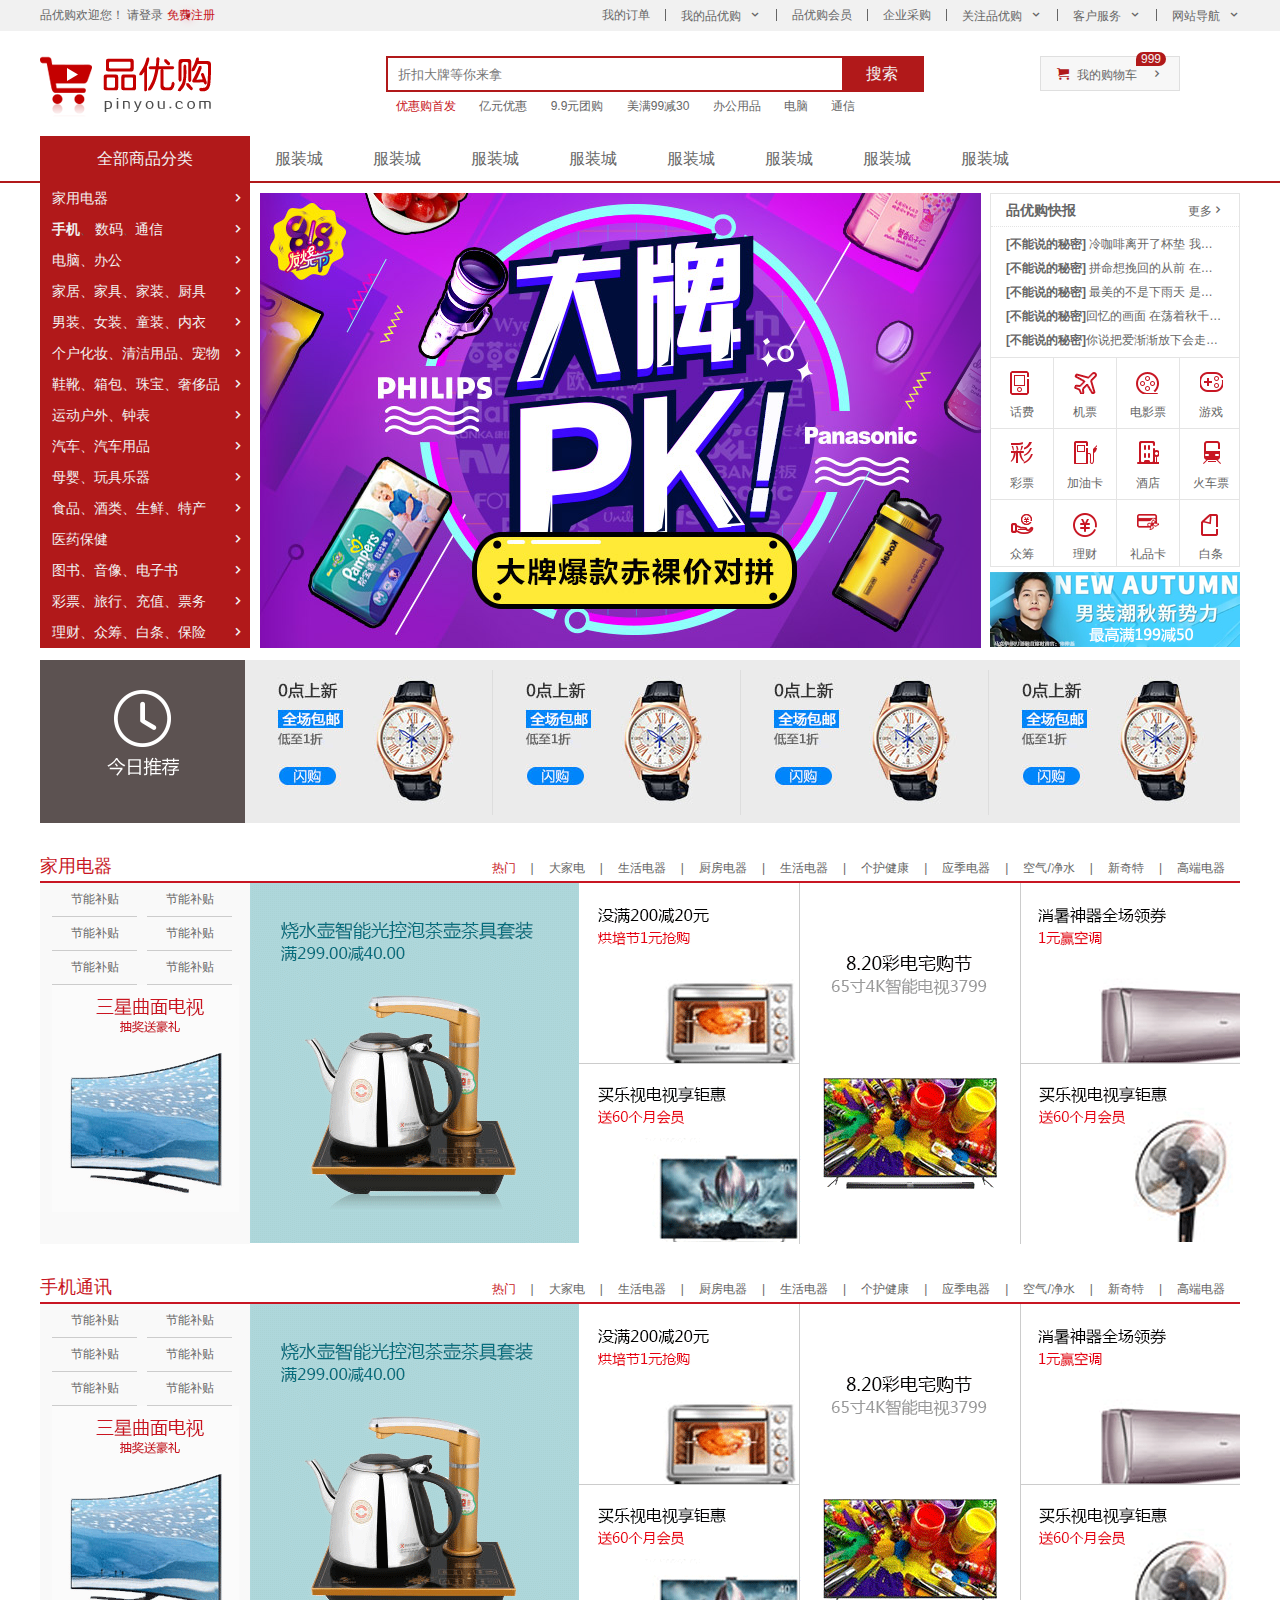
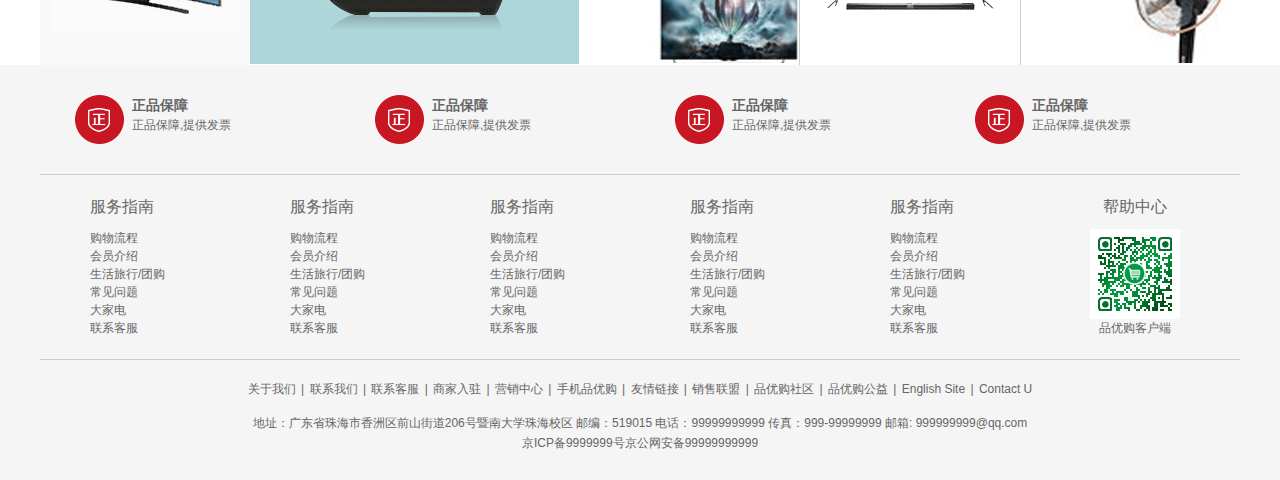
<file: index.html>
<!DOCTYPE html>
<html lang="en">

<head>
    <meta charset="UTF-8">
    <meta name="viewport" content="width=device-width, initial-scale=1.0">
    <title>品优商城-综合网购首选-正品低价、品质保障、配送及时-轻松购物</title>
    <meta name="description" content="品优商城-专业的综合网上购物商城,销售家电、数码通讯、电脑、家居百货、服装服饰、母婴、图书、食品等数万个品牌优质商品.便捷、诚信的服务，为您提供愉悦的网上购物体验!">
    <meta name="keywords" content="网上购物,网上商城,手机,笔记本,电脑,MP3,CD,VCD,DV,相机,数码,配件,手表,存储卡,品优商城">
    <!-- 引入初始化样式文件 -->
    <link rel="stylesheet" href="css/base.css">
    <!-- 引入公共样式 -->
    <link rel="stylesheet" href="css/common.css">
    <!-- 引入网站图标 -->
    <link rel="shortcut icon" href="favicon.ico" type="image/x-icon">
    <!-- 引入index.css首页样式 -->
    <link rel="stylesheet" href="css/index.css">
</head>

<body>
    <!-- 快捷导航模块shortcut  start-->
    <section class="shortcut">
        <div class="w">
            <div class="fl">
                <ul>
                    <li>品优购欢迎您！&nbsp;</li>
                    <li><a href="#">请登录&nbsp</a><a href="register.html" class="style_red">免费注册<div class="ripple"></div></a>

                    </li>
                </ul>
            </div>
            <div class="fr">
                <ul>
                    <li>我的订单</li>
                    <li></li>
                    <li class="arrow-icon">我的品优购</li>
                    <li></li>
                    <li>品优购会员</li>
                    <li></li>
                    <li>企业采购</li>
                    <li></li>
                    <li class="arrow-icon">关注品优购</li>
                    <li></li>
                    <li class="arrow-icon">客户服务</li>
                    <li></li>
                    <li class="arrow-icon">网站导航</li>
                </ul>
            </div>
        </div>
    </section>
    <!-- 快捷导航模块shortcut  end-->

    <!-- header头部模块 start -->
    <header class="header w">
        <!-- logo模块 -->
        <div class="logo">
            <h1>
                <a href="index.html" title="品优购商城">品优购商城</a>
            </h1>
        </div>
        <!-- search搜索框模块 -->
        <div class="search">
            <input type="search" placeholder="折扣大牌等你来拿">
            <button>搜索</button>
        </div>
        <!-- hotwords热词模块 -->
        <div class="hotwords">
            <a href="#" class="style_red">优惠购首发</a>
            <a href="#">亿元优惠</a>
            <a href="#">9.9元团购</a>
            <a href="#">美满99减30</a>
            <a href="#">办公用品</a>
            <a href="#">电脑</a>
            <a href="#">通信</a>
        </div>
        <!-- shopcar购物车模块 -->
        <div class="shopcar">
            我的购物车
            <i class="count">999</i>
        </div>
    </header>
    <!-- header头部模块 end -->

    <!-- nav导航模块 start -->
    <nav class="nav">
        <div class="w">
            <!-- 下拉框dropdown -->
            <div class="dropdown fl">
                <div class="dt">全部商品分类</div>
                <div class="dd">
                    <ul>
                        <li><a href="#">家用电器</a> </li>
                        <li><a href="../pinyoumall/list.html" class="phone">手机</a>、 <a href="#">数码</a>、<a href="#">通信</a> </li>
                        <li><a href="#">电脑、办公</a> </li>
                        <li><a href="#">家居、家具、家装、厨具</a> </li>
                        <li><a href="#">男装、女装、童装、内衣</a> </li>
                        <li><a href="#">个户化妆、清洁用品、宠物</a> </li>
                        <li><a href="#">鞋靴、箱包、珠宝、奢侈品</a> </li>
                        <li><a href="#">运动户外、钟表</a> </li>
                        <li><a href="#">汽车、汽车用品</a> </li>
                        <li><a href="#">母婴、玩具乐器</a> </li>
                        <li><a href="#">食品、酒类、生鲜、特产</a> </li>
                        <li><a href="#">医药保健</a> </li>
                        <li><a href="#">图书、音像、电子书</a> </li>
                        <li><a href="#">彩票、旅行、充值、票务</a> </li>
                        <li><a href="#">理财、众筹、白条、保险</a> </li>

                    </ul>
                </div>
            </div>
            <div class="navitems fl">
                <ul>
                    <li><a href="#">服装城</a></li>
                    <li><a href="#">服装城</a></li>
                    <li><a href="#">服装城</a></li>
                    <li><a href="#">服装城</a></li>
                    <li><a href="#">服装城</a></li>
                    <li><a href="#">服装城</a></li>
                    <li><a href="#">服装城</a></li>
                    <li><a href="#">服装城</a></li>
                </ul>
            </div>
        </div>
    </nav>
    <!-- nav导航模块 end -->

    <!-- main首页专有模块 start -->
    <div class="w">
        <div class="main">
            <div class="focus">
                <ul>
                    <li>
                        <img src="upload/focus1.png" alt="">
                    </li>
                </ul>
            </div>
            <div class="newsflash">
                <div class="news">
                    <div class="news-hd">
                        <h5>品优购快报</h5>
                        <a href="#" class="more">更多</a>
                    </div>
                    <div class="news-bd">
                        <ul>
                            <li><a href="#"><strong>[不能说的秘密]</strong> 冷咖啡离开了杯垫 我忍住的情绪在很后面</a></li>
                            <li><a href="#"><strong>[不能说的秘密]</strong> 拼命想挽回的从前 在我脸上依旧清晰可见</a></li>
                            <li><a href="#"><strong>[不能说的秘密]</strong> 最美的不是下雨天 是曾与你躲过雨的屋檐</a></li>
                            <li><a href="#"><strong>[不能说的秘密]</strong>回忆的画面 在荡着秋千 梦开始不甜 </a></li>
                            <li><a href="#"><strong>[不能说的秘密]</strong>你说把爱渐渐放下会走更远 </a></li>
                        </ul>
                    </div>
                </div>
                <div class="lifeservice">
                    <ul>
                        <li>
                            <i></i>
                            <p>话费</p>
                        </li>
                        <li>
                            <i></i>
                            <p>机票</p>
                        </li>
                        <li>
                            <i></i>
                            <p>电影票</p>
                        </li>
                        <li>
                            <i></i>
                            <p>游戏</p>
                        </li>
                        <li>
                            <i></i>
                            <p>彩票</p>
                        </li>
                        <li>
                            <i></i>
                            <p>加油卡</p>
                        </li>
                        <li>
                            <i></i>
                            <p>酒店</p>
                        </li>
                        <li>
                            <i></i>
                            <p>火车票</p>
                        </li>
                        <li>
                            <i></i>
                            <p>众筹</p>
                        </li>
                        <li>
                            <i></i>
                            <p>理财</p>
                        </li>
                        <li>
                            <i></i>
                            <p>礼品卡</p>
                        </li>
                        <li>
                            <i></i>
                            <p>白条</p>
                        </li>
                    </ul>
                </div>
                <div class="bargain">
                    <img src="upload/bargain.png" alt="">
                </div>
            </div>
        </div>
    </div>
    <!-- main首页专有模块 end  -->

    <!-- recom推荐模块 start-->
    <div class="w recom">
        <div class="recom_hd">
            <img src="images/recom.png" alt="">
        </div>
        <div class="recom_bd">
            <ul>
                <li><img src="upload/recom_03.jpg" alt=""></li>
                <li><img src="upload/recom_03.jpg" alt=""></li>
                <li><img src="upload/recom_03.jpg" alt=""></li>
                <li><img src="upload/recom_03.jpg" alt=""></li>
            </ul>
        </div>
    </div>
    <!-- recom推荐模块 end-->

    <!-- floor楼层区域制作start -->
    <div class="floor">
        <!-- 1楼家用电器楼层 -->
        <div class="w jiadian">
            <div class="box_hd">
                <h3>家用电器</h3>
                <div class="tab_list">
                    <ul>
                        <li> <a href="#" class="style_red">热门</a>|</li>
                        <li><a href="#">大家电</a>|</li>
                        <li><a href="#">生活电器</a>|</li>
                        <li><a href="#">厨房电器</a>|</li>
                        <li><a href="#">生活电器</a>|</li>
                        <li><a href="#">个护健康</a>|</li>
                        <li><a href="#">应季电器</a>|</li>
                        <li><a href="#">空气/净水</a>|</li>
                        <li><a href="#">新奇特</a>|</li>
                        <li><a href="#"> 高端电器</a></li>
                    </ul>
                </div>
            </div>
            <div class="box_bd">
                <div class="tab_content">
                    <div class="tab_list_item">
                        <div class="col_210">
                            <ul>
                                <li><a href="#">节能补贴</a></li>
                                <li><a href="#">节能补贴</a></li>
                                <li><a href="#">节能补贴</a></li>
                                <li><a href="#">节能补贴</a></li>
                                <li><a href="#">节能补贴</a></li>
                                <li><a href="#">节能补贴</a></li>
                            </ul>
                            <a href="#">
                                <img src="upload/floor-1-1.png" alt="">
                            </a>
                        </div>
                        <div class="col_329">
                            <a href="#">
                                <img src="upload/floor-1-b01.png" alt="">
                            </a>
                        </div>
                        <div class="col_221">
                            <a href="#" class="bb"> <img src="upload/floor-1-2.png" alt=""></a>
                            <a href="#"> <img src="upload/floor-1-3.png" alt=""></a>
                        </div>
                        <div class="col_221">
                            <a href="#"> <img src="upload/floor-1-4.png" alt=""></a>

                        </div>
                        <div class="col_219">
                            <a href="#" class="bb"> <img src="upload/floor-1-5.png" alt=""></a>
                            <a href="#"> <img src="upload/floor-1-6.png" alt=""></a>
                        </div>
                    </div>
                </div>
            </div>
        </div>
        <!-- 2楼手机楼层 -->
        <div class="w shouji">
            <div class="box_hd">
                <h3>手机通讯</h3>
                <div class="tab_list">
                    <ul>
                        <li> <a href="#" class="style_red">热门</a>|</li>
                        <li><a href="#">大家电</a>|</li>
                        <li><a href="#">生活电器</a>|</li>
                        <li><a href="#">厨房电器</a>|</li>
                        <li><a href="#">生活电器</a>|</li>
                        <li><a href="#">个护健康</a>|</li>
                        <li><a href="#">应季电器</a>|</li>
                        <li><a href="#">空气/净水</a>|</li>
                        <li><a href="#">新奇特</a>|</li>
                        <li><a href="#"> 高端电器</a></li>
                    </ul>
                </div>
            </div>
            <div class="box_bd">
                <div class="tab_content">
                    <div class="tab_list_item">
                        <div class="col_210">
                            <ul>
                                <li><a href="#">节能补贴</a></li>
                                <li><a href="#">节能补贴</a></li>
                                <li><a href="#">节能补贴</a></li>
                                <li><a href="#">节能补贴</a></li>
                                <li><a href="#">节能补贴</a></li>
                                <li><a href="#">节能补贴</a></li>
                            </ul>
                            <a href="#">
                                <img src="upload/floor-1-1.png" alt="">
                            </a>
                        </div>
                        <div class="col_329">
                            <a href="#">
                                <img src="upload/floor-1-b01.png" alt="">
                            </a>
                        </div>
                        <div class="col_221">
                            <a href="#" class="bb"> <img src="upload/floor-1-2.png" alt=""></a>
                            <a href="#"> <img src="upload/floor-1-3.png" alt=""></a>
                        </div>
                        <div class="col_221">
                            <a href="#"> <img src="upload/floor-1-4.png" alt=""></a>

                        </div>
                        <div class="col_219">
                            <a href="#" class="bb"> <img src="upload/floor-1-5.png" alt=""></a>
                            <a href="#"> <img src="upload/floor-1-6.png" alt=""></a>
                        </div>
                    </div>
                </div>
            </div>
        </div>
    </div>
    <!-- floor楼层区域制作end -->

    <!-- 底部模块 start  -->
    <footer class="footer">
        <div class="w">
            <div class="mod_services">
                <ul>
                    <li>
                        <h5></h5>
                        <div class="service_txt">
                            <h4>正品保障</h4>
                            <p>正品保障,提供发票</p>
                        </div>
                    </li>
                    <li>
                        <h5></h5>
                        <div class="service_txt">
                            <h4>正品保障</h4>
                            <p>正品保障,提供发票</p>
                        </div>
                    </li>
                    <li>
                        <h5></h5>
                        <div class="service_txt">
                            <h4>正品保障</h4>
                            <p>正品保障,提供发票</p>
                        </div>
                    </li>
                    <li>
                        <h5></h5>
                        <div class="service_txt">
                            <h4>正品保障</h4>
                            <p>正品保障,提供发票</p>
                        </div>
                    </li>
                </ul>
            </div>
            <div class="mod_help">
                <dl>
                    <dt>服务指南</dt>
                    <dd><a href="#">购物流程</a></dd>
                    <dd><a href="#">会员介绍</a></dd>
                    <dd><a href="#">生活旅行/团购</a></dd>
                    <dd><a href="#">常见问题</a></dd>
                    <dd><a href="#">大家电</a></dd>
                    <dd><a href="#">联系客服</a></dd>
                </dl>
                <dl>
                    <dt>服务指南</dt>
                    <dd><a href="#">购物流程</a></dd>
                    <dd><a href="#">会员介绍</a></dd>
                    <dd><a href="#">生活旅行/团购</a></dd>
                    <dd><a href="#">常见问题</a></dd>
                    <dd><a href="#">大家电</a></dd>
                    <dd><a href="#">联系客服</a></dd>
                </dl>
                <dl>
                    <dt>服务指南</dt>
                    <dd><a href="#">购物流程</a></dd>
                    <dd><a href="#">会员介绍</a></dd>
                    <dd><a href="#">生活旅行/团购</a></dd>
                    <dd><a href="#">常见问题</a></dd>
                    <dd><a href="#">大家电</a></dd>
                    <dd><a href="#">联系客服</a></dd>
                </dl>
                <dl>
                    <dt>服务指南</dt>
                    <dd><a href="#">购物流程</a></dd>
                    <dd><a href="#">会员介绍</a></dd>
                    <dd><a href="#">生活旅行/团购</a></dd>
                    <dd><a href="#">常见问题</a></dd>
                    <dd><a href="#">大家电</a></dd>
                    <dd><a href="#">联系客服</a></dd>
                </dl>
                <dl>
                    <dt>服务指南</dt>
                    <dd><a href="#">购物流程</a></dd>
                    <dd><a href="#">会员介绍</a></dd>
                    <dd><a href="#">生活旅行/团购</a></dd>
                    <dd><a href="#">常见问题</a></dd>
                    <dd><a href="#">大家电</a></dd>
                    <dd><a href="#">联系客服</a></dd>
                </dl>
                <dl>
                    <dt>帮助中心</dt>
                    <dd>
                        <img src="images/pinyou_github_beauty.png" alt=""> 品优购客户端
                    </dd>
                </dl>
            </div>
            <div class="mod_copyright">
                <div class="links">
                    <a href="#">关于我们</a> | <a href="#">联系我们</a> | <a href="#">联系客服</a> | <a href="#">商家入驻</a> | <a href="#">营销中心</a> | <a href="#">手机品优购</a> | <a href="#">友情链接</a> | <a href="#">销售联盟</a> | <a href="#">品优购社区</a> | <a href="#">品优购公益</a>                    | <a href="#"> English Site</a> | <a href="#">Contact U</a>
                </div>
                <div class="copyright">
                    地址：广东省珠海市香洲区前山街道206号暨南大学珠海校区 邮编：519015 电话：99999999999 传真：999-99999999 邮箱: 999999999@qq.com <br> 京ICP备9999999号京公网安备99999999999
                </div>
            </div>
        </div>
    </footer>
    <!-- 底部模块 end  -->

</body>

</html>
</file>
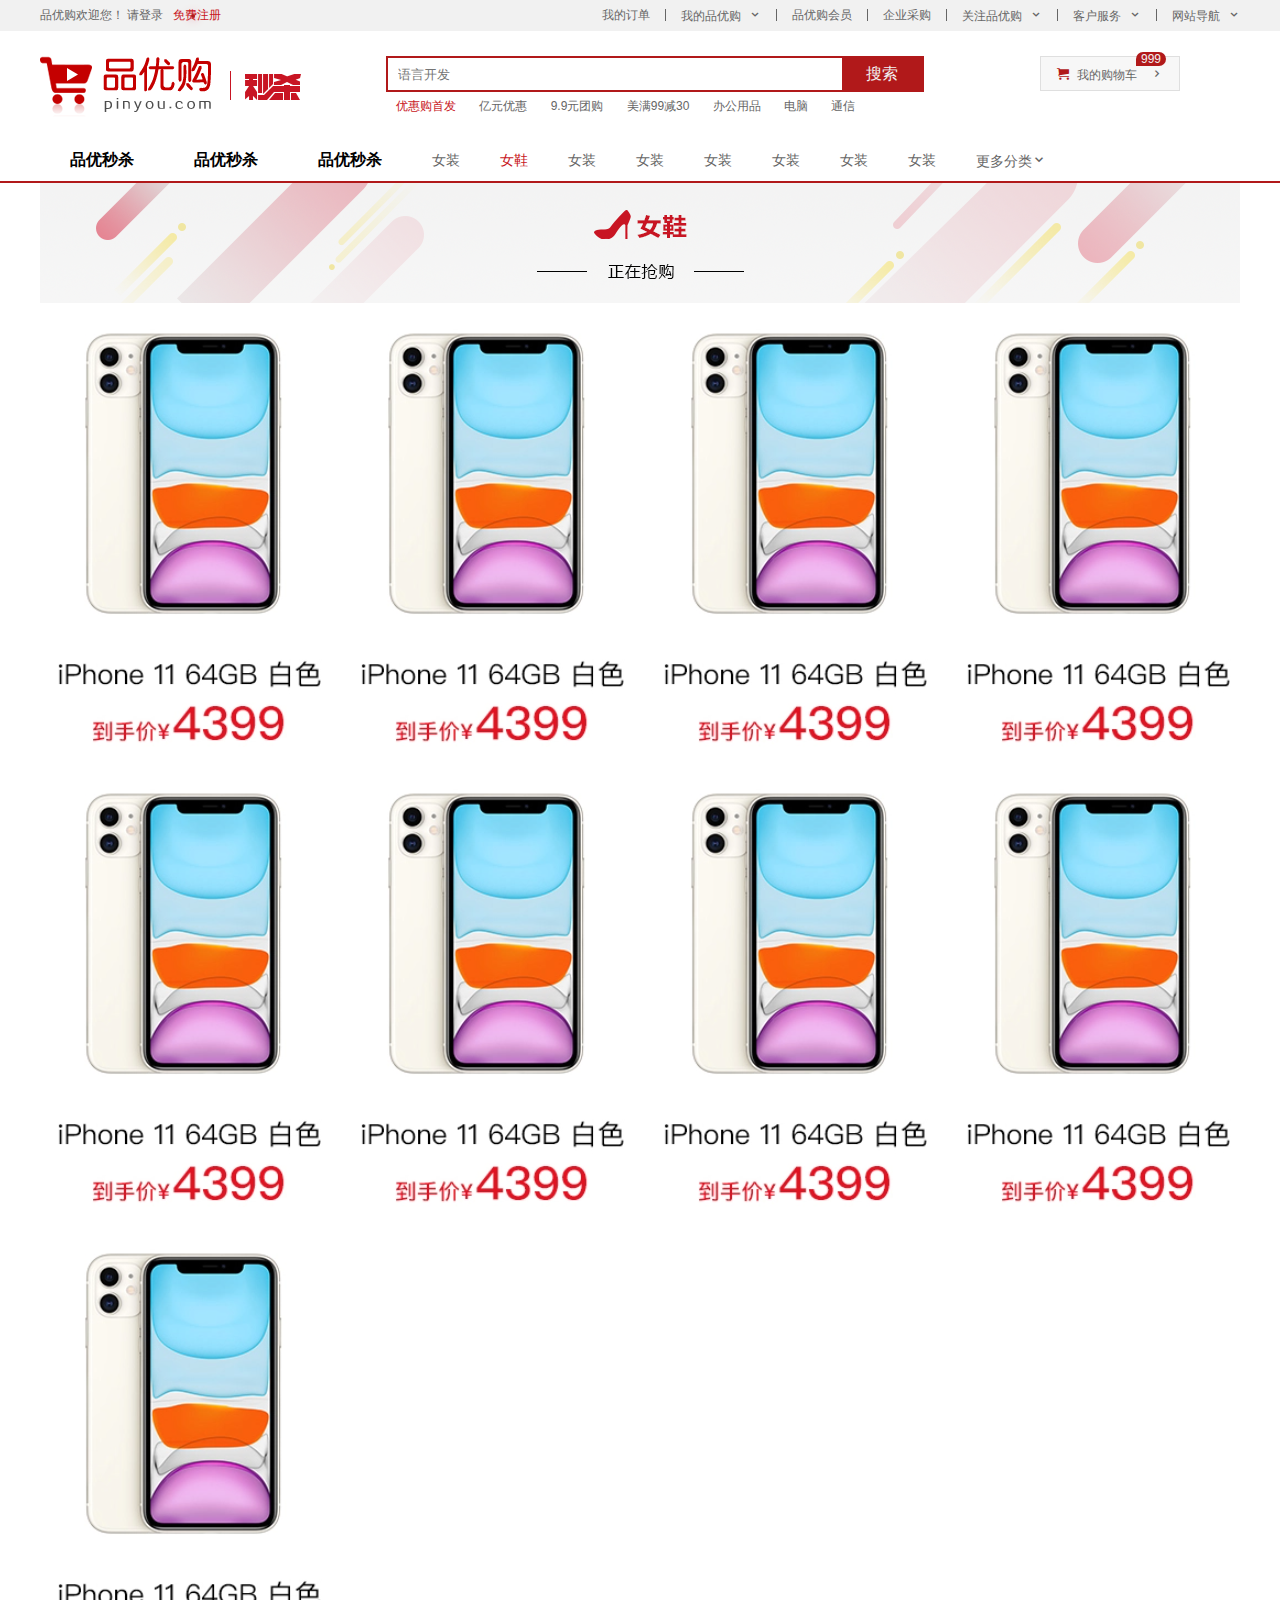
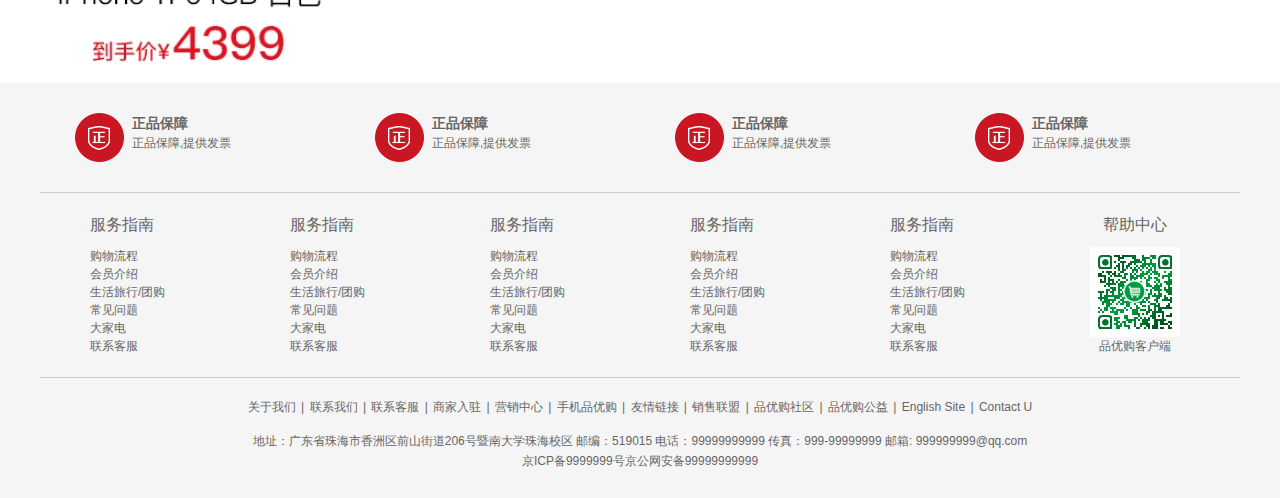
<file: list.html>
<!DOCTYPE html>
<html lang="en">

<head>
    <meta charset="UTF-8">
    <meta name="viewport" content="width=device-width, initial-scale=1.0">
    <meta http-equiv="X-UA-Compatible" content="ie=edge">
    <title>列表页-综合网购首选-正品低价、品质保障、配送及时、轻松购物！
    </title>
    <!-- 网站说明 -->
    <meta name="description" content="品优购商城-专业的综合网上购物商城,销售家电、数码通讯、电脑、家居百货、服装服饰、母婴、图书、食品等数万个品牌优质商品.便捷、诚信的服务，为您提供愉悦的网上购物体验!" />
    <!-- 关键字 -->
    <meta name="keywords" content="网上购物,网上商城,手机,笔记本,电脑,MP3,CD,VCD,DV,相机,数码,配件,手表,存储卡,京东" />
    <!-- 引入favicon图标 -->
    <link rel="shortcut icon" href="favicon.ico" />
    <!-- 引入我们初始化样式文件 -->
    <link rel="stylesheet" href="css/base.css">
    <!-- 引入我们公共的样式文件 -->
    <link rel="stylesheet" href="css/common.css">
    <!-- 引入我们列表页的css文件 -->
    <link rel="stylesheet" href="css/list.css">
</head>

<body>
    <!-- 快捷导航模块 start -->
    <section class="shortcut">
        <div class="w">
            <div class="fl">
                <ul>
                    <li>品优购欢迎您！&nbsp;</li>
                    <li>
                        <a href="#">请登录</a> &nbsp; <a href="register.html" class="style_red">免费注册<div class="ripple"></div></a>
                    </li>
                </ul>
            </div>
            <div class="fr">
                <ul>
                    <li>我的订单</li>
                    <li></li>
                    <li class="arrow-icon">我的品优购</li>
                    <li></li>
                    <li>品优购会员</li>
                    <li></li>
                    <li>企业采购</li>
                    <li></li>
                    <li class="arrow-icon">关注品优购</li>
                    <li></li>
                    <li class="arrow-icon">客户服务</li>
                    <li></li>
                    <li class="arrow-icon">网站导航</li>
                </ul>
            </div>
        </div>
    </section>
    <!-- 快捷导航模块 end -->
    <!-- header头部模块制作 start -->
    <header class="header w">
        <!-- logo模块 -->
        <div class="logo">
            <h1>
                <a href="index.html" title="品优购商城">品优购商城</a>
            </h1>
        </div>
        <!-- 列表页的秒杀模块 -->
        <div class="sk">
            <img src="images/sk.png" alt="">
        </div>
        <!-- search搜索模块 -->
        <div class="search">
            <input type="search" name="" id="" placeholder="语言开发">
            <button>搜索</button>
        </div>
        <!-- hotwords模块制作 -->
        <div class="hotwords">
            <a href="#" class="style_red">优惠购首发</a>
            <a href="#">亿元优惠</a>
            <a href="#">9.9元团购</a>
            <a href="#">美满99减30</a>
            <a href="#">办公用品</a>
            <a href="#">电脑</a>
            <a href="#">通信</a>
        </div>
        <!-- 购物车模块 -->
        <div class="shopcar">
            我的购物车
            <i class="count">999</i>
        </div>
    </header>
    <!-- header头部模块制作 end -->
    <!-- nav模块制作 start -->
    <nav class="nav">
        <div class="w">
            <div class="sk_list">
                <ul>
                    <li><a href="#">品优秒杀</a></li>
                    <li><a href="#">品优秒杀</a></li>
                    <li><a href="#">品优秒杀</a></li>
                </ul>
            </div>
            <div class="sk_con">
                <ul>
                    <li><a href="#">女装</a></li>
                    <li><a href="#" class="style_red">女鞋</a></li>
                    <li><a href="#">女装</a></li>
                    <li><a href="#">女装</a></li>
                    <li><a href="#">女装</a></li>
                    <li><a href="#">女装</a></li>
                    <li><a href="#">女装</a></li>
                    <li><a href="#">女装</a></li>
                    <li><a href="#">更多分类</a></li>
                </ul>
            </div>
        </div>
    </nav>
    <!-- nav模块制作 end -->
    <!-- 列表页主体部分 -->
    <div class="w sk_container">
        <div class="sk_hd">
            <img src="upload/bg_03.png" alt="">
        </div>
        <div class="sk_bd">

            <ul class="clearfix">
                <li>
                    <img src="upload/iphone11.png" alt="">
                </li>
                <li>
                    <img src="upload/iphone11.png" alt="">
                </li>
                <li>
                    <img src="upload/iphone11.png" alt="">
                </li>
                <li>
                    <img src="upload/iphone11.png" alt="">
                </li>
                <li>
                    <img src="upload/iphone11.png" alt="">
                </li>
                <li>
                    <img src="upload/iphone11.png" alt="">
                </li>
                <li>
                    <img src="upload/iphone11.png" alt="">
                </li>
                <li>
                    <img src="upload/iphone11.png" alt="">
                </li>
                <li>
                    <img src="upload/iphone11.png" alt="">
                </li>
            </ul>
        </div>
    </div>
    <!-- 底部模块的制作 start -->
    <footer class="footer">
        <div class="w">
            <div class="mod_services">
                <ul>
                    <li>
                        <h5></h5>
                        <div class="service_txt">
                            <h4>正品保障</h4>
                            <p>正品保障,提供发票</p>
                        </div>
                    </li>
                    <li>
                        <h5></h5>
                        <div class="service_txt">
                            <h4>正品保障</h4>
                            <p>正品保障,提供发票</p>
                        </div>
                    </li>
                    <li>
                        <h5></h5>
                        <div class="service_txt">
                            <h4>正品保障</h4>
                            <p>正品保障,提供发票</p>
                        </div>
                    </li>
                    <li>
                        <h5></h5>
                        <div class="service_txt">
                            <h4>正品保障</h4>
                            <p>正品保障,提供发票</p>
                        </div>
                    </li>
                </ul>
            </div>
            <div class="mod_help">
                <dl>
                    <dt>服务指南</dt>
                    <dd><a href="#">购物流程</a></dd>
                    <dd><a href="#">会员介绍</a></dd>
                    <dd><a href="#">生活旅行/团购</a></dd>
                    <dd><a href="#">常见问题</a></dd>
                    <dd><a href="#">大家电</a></dd>
                    <dd><a href="#">联系客服</a></dd>
                </dl>
                <dl>
                    <dt>服务指南</dt>
                    <dd><a href="#">购物流程</a></dd>
                    <dd><a href="#">会员介绍</a></dd>
                    <dd><a href="#">生活旅行/团购</a></dd>
                    <dd><a href="#">常见问题</a></dd>
                    <dd><a href="#">大家电</a></dd>
                    <dd><a href="#">联系客服</a></dd>
                </dl>
                <dl>
                    <dt>服务指南</dt>
                    <dd><a href="#">购物流程</a></dd>
                    <dd><a href="#">会员介绍</a></dd>
                    <dd><a href="#">生活旅行/团购</a></dd>
                    <dd><a href="#">常见问题</a></dd>
                    <dd><a href="#">大家电</a></dd>
                    <dd><a href="#">联系客服</a></dd>
                </dl>
                <dl>
                    <dt>服务指南</dt>
                    <dd><a href="#">购物流程</a></dd>
                    <dd><a href="#">会员介绍</a></dd>
                    <dd><a href="#">生活旅行/团购</a></dd>
                    <dd><a href="#">常见问题</a></dd>
                    <dd><a href="#">大家电</a></dd>
                    <dd><a href="#">联系客服</a></dd>
                </dl>
                <dl>
                    <dt>服务指南</dt>
                    <dd><a href="#">购物流程</a></dd>
                    <dd><a href="#">会员介绍</a></dd>
                    <dd><a href="#">生活旅行/团购</a></dd>
                    <dd><a href="#">常见问题</a></dd>
                    <dd><a href="#">大家电</a></dd>
                    <dd><a href="#">联系客服</a></dd>
                </dl>
                <dl>
                    <dt>帮助中心</dt>
                    <dd>
                        <img src="images/pinyou_github_beauty.png" alt=""> 品优购客户端
                    </dd>
                </dl>
            </div>
            <div class="mod_copyright">
                <div class="links">
                    <a href="#">关于我们</a> | <a href="#">联系我们</a> | <a href="#">联系客服</a> | <a href="#">商家入驻</a> | <a href="#">营销中心</a> | <a href="#">手机品优购</a> | <a href="#">友情链接</a> | <a href="#">销售联盟</a> | <a href="#">品优购社区</a> | <a href="#">品优购公益</a>                    | <a href="#"> English Site</a> | <a href="#">Contact U</a>
                </div>
                <div class="copyright">
                    地址：广东省珠海市香洲区前山街道206号暨南大学珠海校区 邮编：519015 电话：99999999999 传真：999-99999999 邮箱: 999999999@qq.com <br> 京ICP备9999999号京公网安备99999999999
                </div>
            </div>
        </div>
    </footer>
    <!-- 底部模块的制作 end -->
</body>

</html>
</file>
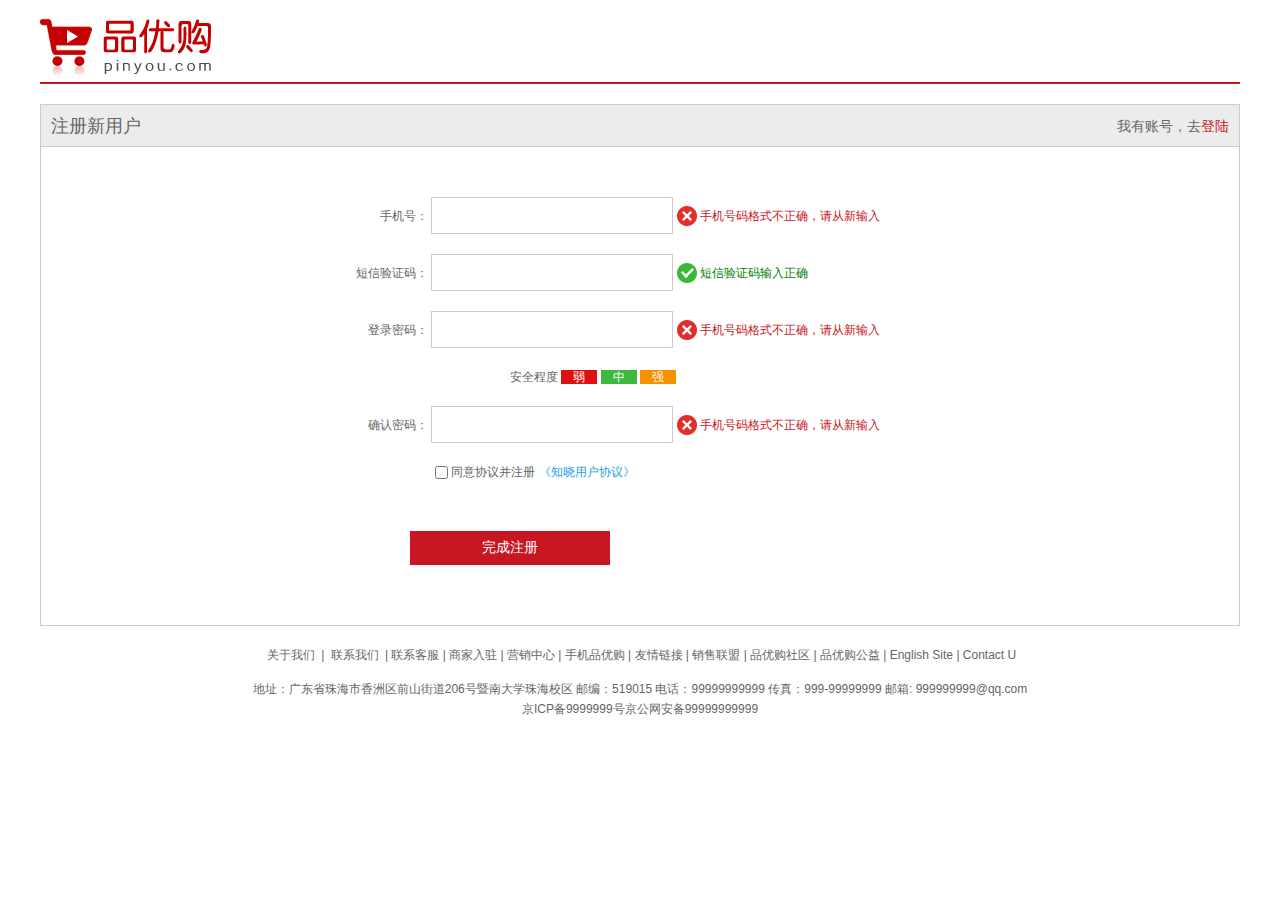
<file: register.html>
<!DOCTYPE html>
<html lang="en">

<head>
    <meta charset="UTF-8">
    <meta name="viewport" content="width=device-width, initial-scale=1.0">
    <meta http-equiv="X-UA-Compatible" content="ie=edge">
    <title>个人注册</title>
    <!-- 引入favicon图标 -->
    <link rel="shortcut icon" href="favicon.ico" />
    <!-- 引入我们初始化的css -->
    <link rel="stylesheet" href="css/base.css">
    <!-- 引入我们自己的注册页面的css -->
    <link rel="stylesheet" href="css/register.css">
</head>

<body>
    <div class="w">
        <header>
            <div class="logo">
                <a href="index.html"> <img src="images/logo.png" alt=""></a>
            </div>
        </header>
        <div class="registerarea">
            <h3>注册新用户
                <div class="login">我有账号，去<a href="#">登陆</a></div>
            </h3>
            <div class="reg_form">
                <form action="">
                    <ul>
                        <li><label for="">手机号：</label> <input type="text" class="inp">
                            <span class="error"> <i class="error_icon"></i> 手机号码格式不正确，请从新输入 </span></li>
                        <li><label for="">短信验证码：</label> <input type="text" class="inp">
                            <span class="success"> <i class="success_icon"></i> 短信验证码输入正确 </span></li>
                        <li><label for="">登录密码：</label> <input type="password" class="inp">
                            <span class="error"> <i class="error_icon"></i> 手机号码格式不正确，请从新输入 </span></li>
                        <li class="safe">安全程度 <em class="ruo">弱</em> <em class="zhong">中</em> <em class="qiang">强</em> </li>
                        <li><label for="">确认密码：</label> <input type="password" class="inp">
                            <span class="error"> <i class="error_icon"></i> 手机号码格式不正确，请从新输入 </span></li>
                        <li class="agree"><input type="checkbox" name="" id=""> 同意协议并注册 <a href="#">《知晓用户协议》</a>

                        </li>
                        <li>
                            <input type="submit" value="完成注册" class="btn">
                        </li>
                    </ul>
                </form>
            </div>
        </div>
        <footer>
            <div class="mod_copyright">
                <div class="links">
                    <a href="#">关于我们</a> | <a href="#">联系我们</a> | 联系客服 | 商家入驻 | 营销中心 | 手机品优购 | 友情链接 | 销售联盟 | 品优购社区 | 品优购公益 | English Site | Contact U
                </div>
                <div class="copyright">
                    地址：广东省珠海市香洲区前山街道206号暨南大学珠海校区 邮编：519015 电话：99999999999 传真：999-99999999 邮箱: 999999999@qq.com <br> 京ICP备9999999号京公网安备99999999999
                </div>
            </div>
        </footer>
    </div>
</body>

</html>
</file>
<file: css/base.css>
/* 把我们所有标签的内外边距清零 */

* {
    margin: 0;
    padding: 0;
    /* css3盒子模型 */
    box-sizing: border-box;
}


/* em 和 i 斜体的文字不倾斜 */

em,
i {
    font-style: normal
}


/* 去掉li 的小圆点 */

li {
    list-style: none
}

img {
    /* border 0 照顾低版本浏览器 如果 图片外面包含了链接会有边框的问题 */
    border: 0;
    /* 取消图片底侧有空白缝隙的问题 */
    vertical-align: middle
}

button {
    /* 当我们鼠标经过button 按钮的时候，鼠标变成小手 */
    cursor: pointer;
}

a {
    color: #666;
    text-decoration: none
}

a:hover {
    color: #c81623
}

button,
input {
    /* "\5B8B\4F53" 就是宋体的意思 这样浏览器兼容性比较好 */
    font-family: Microsoft YaHei, Heiti SC, tahoma, arial, Hiragino Sans GB, "\5B8B\4F53", sans-serif;
    /* 默认有灰色边框，需要手动去掉 */
    border: 0;
    outline: none;
}

body {
    /* CSS3 抗锯齿形 让文字显示的更加清晰 */
    -webkit-font-smoothing: antialiased;
    background-color: #fff;
    font: 12px/1.5 Microsoft YaHei, Heiti SC, tahoma, arial, Hiragino Sans GB, "\5B8B\4F53", sans-serif;
    color: #666
}

.hide,
.none {
    display: none
}


/* 清除浮动 */

.clearfix:after {
    visibility: hidden;
    clear: both;
    display: block;
    content: ".";
    height: 0
}

.clearfix {
    *zoom: 1
}
</file>
<file: css/common.css>
/* 声明fonts字体图标 */

@font-face {
    font-family: 'icomoon';
    src: url('../fonts/icomoon.eot?tomleg');
    src: url('../fonts/icomoon.eot?tomleg#iefix') format('embedded-opentype'), url('../fonts/icomoon.ttf?tomleg') format('truetype'), url('../fonts/icomoon.woff?tomleg') format('woff'), url('../fonts/icomoon.svg?tomleg#icomoon') format('svg');
    font-weight: normal;
    font-style: normal;
    font-display: block;
}


/* 版心 */

.w {
    width: 1200px;
    margin: 0 auto;
}

.fl {
    float: left;
}

.fr {
    float: right;
}

.style_red {
    color: #c81623;
}


/* shortcut 快捷导航模块 */

.shortcut {
    height: 31px;
    background-color: #f1f1f1;
    line-height: 31px;
}

.shortcut ul li {
    float: left;
    position: relative;
}

.ripple {
    border-radius: 50%;
    border: 2px solid #b1191a;
    background-color: #f1f1f1;
    position: absolute;
    top: 50%;
    right: 30%;
    transform: translate(50%, -50%);
    box-shadow: 0 0 10px crimson;
    animation: ripple 1s linear infinite;
}

@keyframes ripple {
    0% {
        width: 1px;
        height: 1px;
        opacity: 1;
    }
    35% {
        width: 15px;
        height: 15px;
        opacity: 0.7;
    }
    100% {
        width: 30px;
        height: 30px;
        opacity: 0;
    }
}

.shortcut .fr ul li:nth-child(2n) {
    width: 1px;
    height: 12px;
    background-color: #666666;
    margin: 9px 15px;
}

.arrow-icon::after {
    content: '\e91e';
    font-family: 'icomoon';
    margin-left: 8px;
}


/* header 头部模块 */

.header {
    height: 105px;
    position: relative;
}

.logo {
    position: absolute;
    top: 25px;
    width: 171px;
    height: 61px;
}

.logo a {
    display: block;
    width: 171px;
    height: 61px;
    background: url(../images/logo.png) no-repeat;
    font-size: 0px;
}

.search {
    position: absolute;
    left: 346px;
    top: 25px;
    width: 538px;
    height: 36px;
    border: 2px solid #b1191a;
}

.search input {
    width: 454px;
    height: 32px;
    padding-left: 10px;
}

.search button {
    float: right;
    width: 80px;
    height: 32px;
    background-color: #b1191a;
    font-size: 16px;
    color: #f1f1f1;
}

.hotwords {
    position: absolute;
    left: 346px;
    top: 66px;
}

.hotwords a {
    margin: 0px 10px;
}

.shopcar {
    position: absolute;
    right: 60px;
    top: 25px;
    width: 140px;
    height: 35px;
    line-height: 35px;
    text-align: center;
    border: 1px solid #dfdfdf;
    background-color: #f7f7f7;
}

.shopcar::before {
    content: '\e93a';
    font-family: 'icomoon';
    margin-right: 5px;
    color: #b1191a;
}

.shopcar::after {
    content: '\e920';
    font-family: 'icomoon';
    margin-left: 10px;
}

.count {
    position: absolute;
    top: -5px;
    left: 95px;
    height: 14px;
    line-height: 14px;
    color: #f1f1f1;
    background-color: #b1191a;
    padding: 0 5px;
    border-radius: 7px 7px 7px 0;
}

.nav {
    height: 47px;
    border-bottom: 2px solid #b1191a;
}

.nav .dropdown {
    width: 210px;
    height: 45px;
    background-color: #b1191a;
}

.dropdown .dt {
    width: 100%;
    height: 100%;
    color: #f1f1f1;
    text-align: center;
    line-height: 45px;
    font-size: 16px;
}

.dropdown .dd {
    /* display: none; */
    width: 210px;
    height: 465px;
    background-color: #b1191a;
    margin-top: 2px;
}

.dropdown .dd ul li {
    height: 31px;
    line-height: 31px;
    margin-left: 2px;
    padding-left: 10px;
}

.phone {
    animation: phone 3s steps(7) infinite;
    font-size: 20px;
    font-weight: bold;
}

@keyframes phone {
    0% {
        color: red;
    }
    16% {
        color: orange;
    }
    32% {
        color: yellow;
    }
    48% {
        color: green;
    }
    65% {
        color: cyan;
    }
    81% {
        color: blue;
    }
    100% {
        color: purple;
    }
}

.dropdown .dd ul li:hover {
    background-color: #f1f1f1;
}

.dropdown .dd ul li a {
    font-size: 14px;
    color: #f1f1f1;
}

.dropdown .dd ul li:hover a {
    color: #b1191a;
}

.dropdown .dd ul li::after {
    content: '\e920';
    font-family: 'icomoon';
    font-size: 14px;
    float: right;
    color: #f1f1f1;
    margin-right: 5px;
}

.navitems ul li {
    float: left;
}

.navitems ul li a {
    display: block;
    height: 45px;
    line-height: 45px;
    font-size: 16px;
    padding: 0px 25px;
}


/* 底部模块 footer  */

.footer {
    height: 415px;
    background-color: #f5f5f5;
    padding-top: 30px;
}

.mod_services {
    height: 80px;
    border-bottom: 1px solid #cccccc;
}

.mod_services ul li {
    float: left;
    width: 300px;
    height: 50px;
    padding-left: 34px;
}

.mod_services ul li h5 {
    width: 50px;
    height: 50px;
    background: url(../images/icons.png) no-repeat -252px -3px;
    float: left;
    margin-right: 8px;
}

.service_txt h4 {
    font-size: 14px;
}

.service_txt p {
    font-size: 12px;
}

.mod_help {
    height: 185px;
    border-bottom: 1px solid #cccccc;
    padding: 20px 0 0 50px;
}

.mod_help dl {
    float: left;
    width: 200px;
}

.mod_help dl:last-child {
    width: 90px;
    text-align: center;
}

.mod_help dl dt {
    font-size: 16px;
    margin-bottom: 10px;
}

.mod_copyright {
    text-align: center;
    padding-top: 20px;
}

.links {
    margin-bottom: 15px;
}

.links a {
    margin: 0 2px;
}

.copyright {
    line-height: 20px;
}
</file>
<file: css/index.css>
.main {
    width: 980px;
    height: 455px;
    margin-left: 220px;
    margin-top: 10px;
}

.focus {
    float: left;
    width: 721px;
    height: 455px;
    background-color: purple;
}

.newsflash {
    float: right;
    width: 250px;
    height: 455px;
}

.news {
    height: 165px;
    border: 1px solid #e4e4e4;
}

.news-hd {
    height: 33px;
    line-height: 33px;
    border-bottom: 1px dotted #e4e4e4;
    padding: 0 15px;
}

.news-hd h5 {
    float: left;
    font-size: 14px;
}

.news-hd .more {
    float: right;
}

.news-hd .more::after {
    font-family: 'icomoon';
    content: '\e920';
}

.news-bd {
    padding: 5px 15px 0;
}

.news-bd ul li {
    height: 24px;
    line-height: 24px;
    overflow: hidden;
    white-space: nowrap;
    text-overflow: ellipsis;
}

.lifeservice {
    overflow: hidden;
    height: 209px;
    /* background-color: purple; */
    border: 1px solid #e4e4e4;
    border-top: 0;
}

.lifeservice ul {
    width: 252px;
}

.lifeservice ul li {
    float: left;
    width: 63px;
    height: 71px;
    border-right: 1px solid #e4e4e4;
    border-bottom: 1px solid #e4e4e4;
    text-align: center;
}

.lifeservice ul li i {
    display: inline-block;
    width: 24px;
    height: 28px;
    background-color: pink;
    margin-top: 12px;
    background: url(../images/icons.png) no-repeat -19px -15px;
}

.lifeservice ul li:nth-child(2) i {
    background: url(../images/icons.png) no-repeat -79px -16px;
}

.lifeservice ul li:nth-child(3) i {
    background: url(../images/icons.png) no-repeat -142px -16px;
}

.lifeservice ul li:nth-child(4) i {
    background: url(../images/icons.png) no-repeat -205px -16px;
}

.lifeservice ul li:nth-child(5) i {
    background: url(../images/icons.png) no-repeat -17px -88px;
}

.lifeservice ul li:nth-child(6) i {
    background: url(../images/icons.png) no-repeat -79px -88px;
}

.lifeservice ul li:nth-child(7) i {
    background: url(../images/icons.png) no-repeat -142px -88px;
}

.lifeservice ul li:nth-child(8) i {
    background: url(../images/icons.png) no-repeat -205px -88px;
}

.lifeservice ul li:nth-child(9) i {
    background: url(../images/icons.png) no-repeat -16px -158px;
}

.lifeservice ul li:nth-child(10) i {
    background: url(../images/icons.png) no-repeat -79px -158px;
}

.lifeservice ul li:nth-child(11) i {
    background: url(../images/icons.png) no-repeat -142px -158px;
}

.lifeservice ul li:nth-child(12) i {
    background: url(../images/icons.png) no-repeat -207px -158px;
}

.bargain {
    margin-top: 5px;
}


/* 推荐模块 */

.recom {
    height: 163px;
    background-color: #ebebeb;
    margin-top: 12px;
}

.recom_hd {
    float: left;
    height: 163px;
    width: 205px;
    background-color: #5c5251;
    text-align: center;
    padding-top: 30px;
}

.recom_bd {
    float: left;
}

.recom_bd ul li {
    position: relative;
    float: left;
}

.recom_bd ul li img {
    width: 248px;
    height: 163px;
}

.recom_bd ul li:nth-child(-n+3)::after {
    content: '';
    position: absolute;
    right: 0;
    top: 10px;
    width: 1px;
    height: 145px;
    background-color: #ddd;
}


/* 家用电梯模块 */

.box_hd {
    height: 30px;
    border-bottom: 2px solid #c81623;
}

.box_hd h3 {
    float: left;
    font-size: 18px;
    color: #c81623;
    font-weight: 400;
}

.tab_list {
    float: right;
    line-height: 30px;
}

.tab_list ul li {
    float: left;
}

.tab_list ul li a {
    margin: 0 15px;
}

.floor .w {
    margin-top: 30px;
}

.box_bd {
    height: 361px;
}

.tab_list_item>div {
    float: left;
    height: 361px;
}

.col_210 {
    width: 210px;
    background-color: #f9f9f9;
    text-align: center;
}

.col_210 ul li {
    float: left;
    width: 85px;
    height: 34px;
    border-bottom: 1px solid #ccc;
    text-align: center;
    line-height: 33px;
    margin-right: 10px;
}

.col_210 ul {
    padding-left: 12px;
}

.col_329 {
    width: 329px;
}

.col_221 {
    width: 221px;
    border-right: 1px solid #ccc;
}

.col_219 {
    width: 219px;
}

.bb {
    /* 一般情况下，a如果包含有宽度的盒子，a需要转为块级元素 */
    display: block;
    border-bottom: 1px solid #ccc;
}
</file>
<file: css/list.css>
/* 列表页专有的css */
.nav {
    overflow: hidden;
}
.sk {
    position: absolute;
    left: 190px;
    top: 40px;
    border-left: 1px solid #c81523;
    padding: 3px 0 0  14px;
}
.sk_list {
    float: left;
}
.sk_list  ul li {
    float: left;
}
.sk_list  ul li a {
    display: block;
    line-height: 47px;
    padding: 0 30px;
    font-size: 16px;
    font-weight: 700;
    color: #000;
}
.sk_con {
    float: left;
}
.sk_con ul li {
    float: left;
}
.sk_con  ul li a {
    display: block;
    line-height: 49px;
    padding: 0 20px;
    font-size: 14px;
   
}
.sk_con  ul li:last-child a::after {
    content: '\e91e';
    font-family: 'icomoon';
}
.sk_bd ul li {
    overflow: hidden;
    float: left;
    margin-right: 13px;
    width: 290px;
    height: 460px;
    border: 1px solid transparent;
}
.sk_bd ul li:nth-child(4n) {
    margin-right: 0;
}
.sk_bd ul li:hover {
    border: 1px solid #c81523;
}
</file>
<file: css/register.css>
.w {
    width: 1200px;
    margin: 0 auto;
}
header {
    height: 84px;
    border-bottom: 2px solid #c81523;
}
.logo {
    padding-top: 18px;
}
.registerarea {
    height: 522px;
    border: 1px solid #ccc;
    margin-top: 20px;
}
.registerarea h3 {
    height: 42px;
    border-bottom: 1px solid #ccc;
    background-color: #ececec;
    line-height: 42px;
    padding: 0 10px;
    font-size: 18px;
    font-weight: 400;
}
.login {
    float: right;
    font-size: 14px;
}
.login a {
    color: #c81523;
}
.reg_form {
    width: 600px;

    margin: 50px auto 0;
}
.reg_form ul li {
    margin-bottom: 20px;
}
.reg_form ul li label {
    display: inline-block;
    width: 88px;
    text-align: right;
}
.reg_form ul li .inp {
    width: 242px;
    height: 37px;
    border: 1px solid #ccc;
}
.error {
    color: #c81523;
}
.error_icon,
.success_icon {
    display: inline-block;
    vertical-align: middle;
    width: 20px;
    height: 20px;
    background: url(../images/error.png) no-repeat;
    margin-top: -2px;
}
.success {
    color: green;
}
.success_icon {
    background: url(../images/success.png) no-repeat;
}
.safe {
    padding-left: 170px;
}
.safe em {
    padding: 0 12px;
    color: #fff;
}
.ruo {
    background-color: #de1111;
}
.zhong {
    background-color: #40b83f;
}

.qiang {
    background-color: #f79100;
}
.agree {
    padding-left: 95px;
}
.agree input {
    vertical-align: middle;
}
.agree a {
    color: #1ba1e6;
}
.btn {
    width: 200px;
    height: 34px;
    background-color: #c81623;
    font-size: 14px;
    color: #fff;
    margin: 30px 0 0 70px;
}
.mod_copyright {
    text-align: center;
    padding-top: 20px;
}
.links {
    margin-bottom: 15px;
}
.links a {
    margin: 0 3px;
}
.copyright {
    line-height: 20px;
}
</file>
